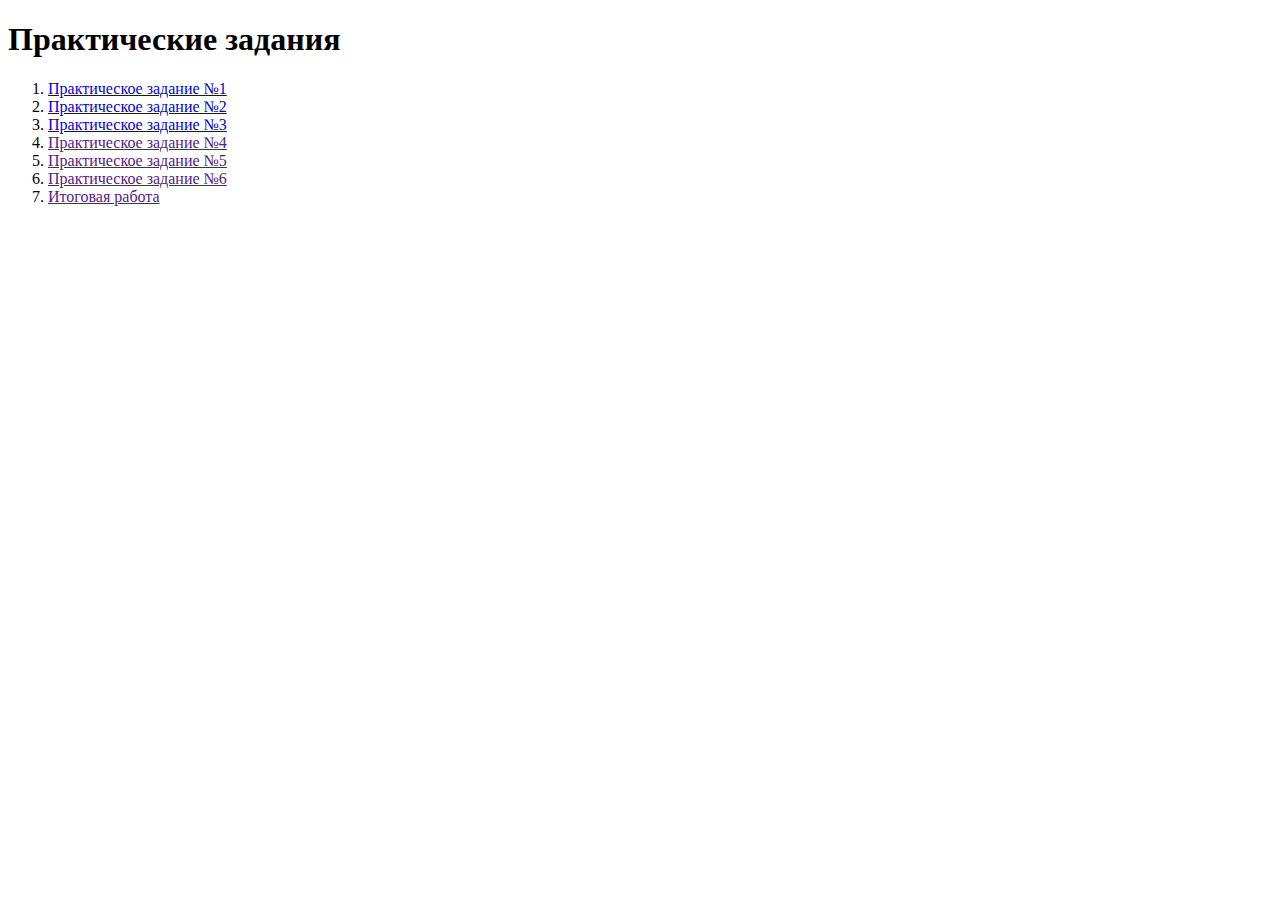
<file: index.html>
<!DOCTYPE html>
<html lang="en">
<head>
    <meta charset="UTF-8">
    <meta name="viewport" content="width=device-width, initial-scale=1.0">
    <title>Document</title>
</head>
<body>
    <h1>Практические задания</h1>
<ol>
    <li><a href="task.html">Практическое задание №1</a></li>
    <li><a href="task2.html">Практическое задание №2</a></li>
    <li><a href="task3.html">Практическое задание №3</a></li>
    <li><a href="">Практическое задание №4</a></li>
    <li><a href="">Практическое задание №5</a></li>
    <li><a href="">Практическое задание №6</a></li>
    <li><a href="">Итоговая работа</a></li>
</ol>



</body>
</html>
</file>
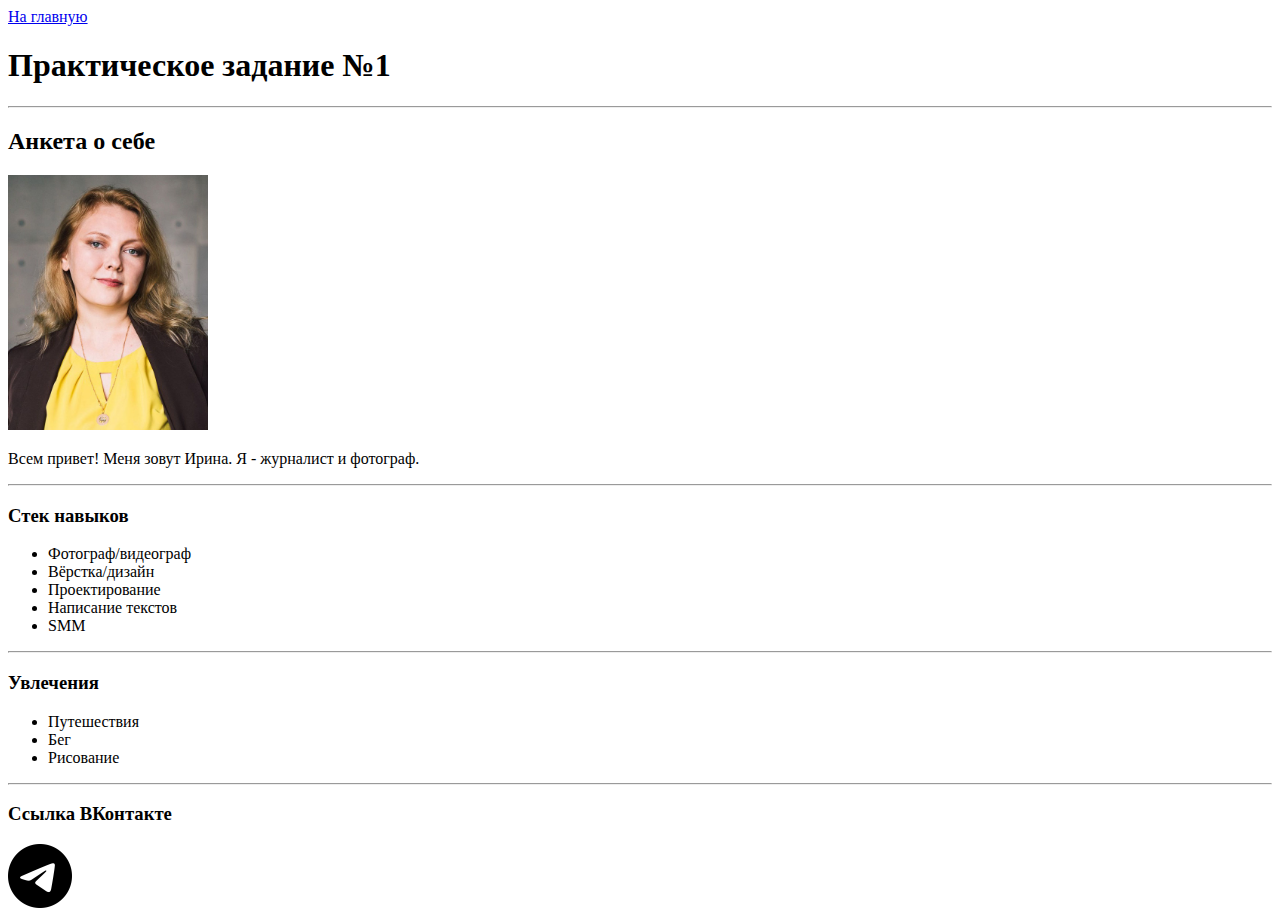
<file: task.html>
<!DOCTYPE html>
<html lang="en">
<head>
    <meta charset="UTF-8">
    <meta name="viewport" content="width=device-width, initial-scale=1.0">
    <title>Практическое задание №1</title>
</head>
<body>
    <a href="../index.html">На главную</a>
    <h1>Практическое задание №1</h1>
    <hr>
    <h2>Анкета о себе</h2>
    <img src="image1.jpg" alt="Изображение человека"width="200px">
    <p>Всем привет! Меня зовут Ирина. Я - журналист и фотограф.</p>
    <hr>
    <h3>Стек навыков</h3>
    <ul>
         <li>Фотограф/видеограф</li>
         <li>Вёрстка/дизайн</li>
         <li>Проектирование</li>
        <li>Написание текстов</li>
        <li>SMM</li>
       
    </ul>
    <hr>
    <h3>Увлечения</h3>
    <ul>
         <li>Путешествия</li>
         <li>Бег</li>
         <li>Рисование</li>
    </ul>
    <hr>
    <h3>Ссылка ВКонтакте</h3>
    <a href="https://vk.com/ver_vestnik">
        <img width="64px" src="image2.png" alt="Ссылка ВКонтакте">
    </a>

</body>
</html>
</file>
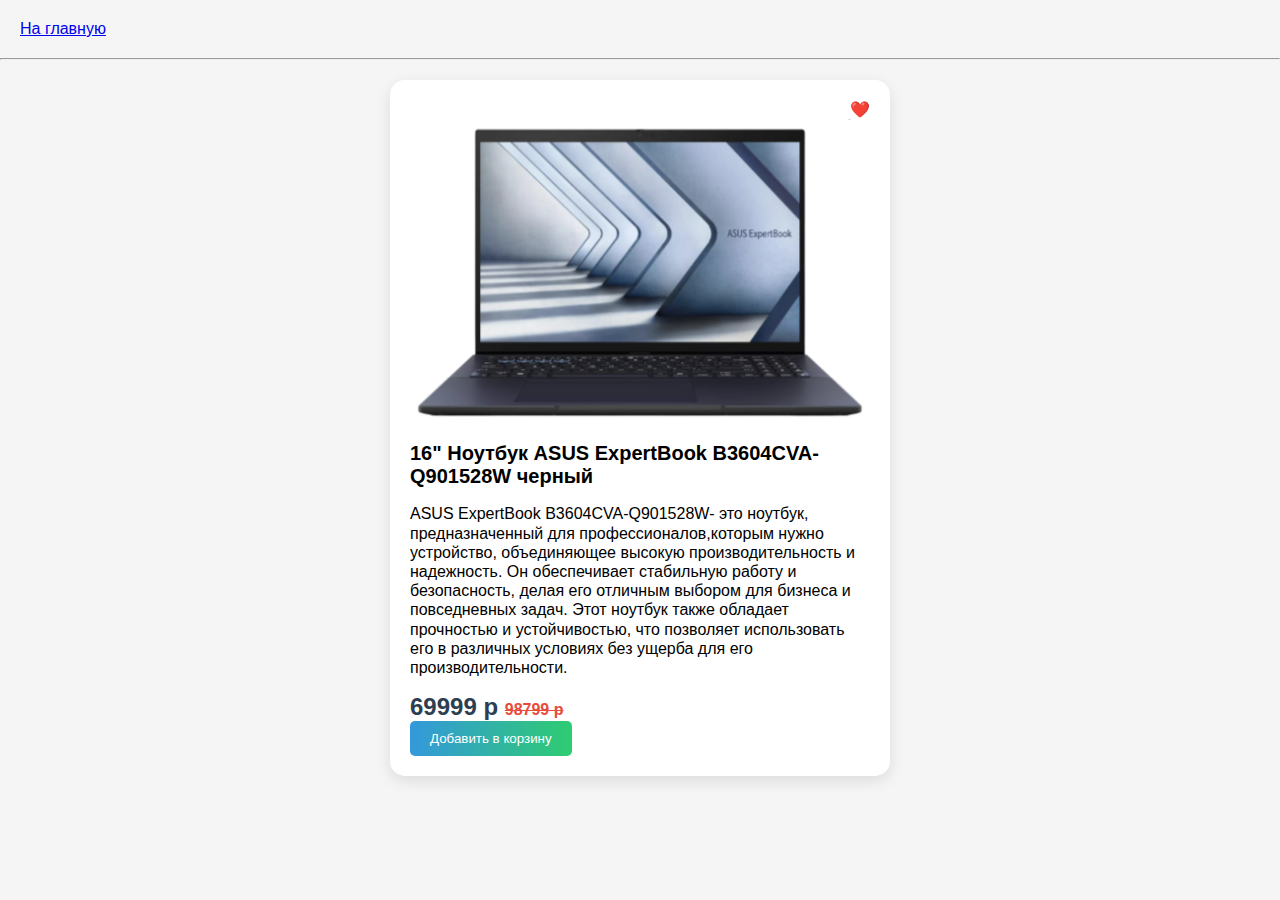
<file: task2.html>
<!DOCTYPE html>
<html lang="en">
<head>
    <meta charset="UTF-8">
    <meta name="viewport" content="width=device-width, initial-scale=1.0">
    <title>Document</title>
    <link rel="stylesheet"href="task2.css">
</head>
<body>
 <a class="back-to-main" href="index.html">На главную</a>  
 <hr>
 <div class="card">
    <p class="favorit">
        <a href="#">❤️</a>
        </p>
        <img src="laptop.webp.png" alt"">
        <h3>16" Ноутбук ASUS ExpertBook B3604CVA-Q901528W черный</h3>
        <p class="info">ASUS ExpertBook B3604CVA-Q901528W- это ноутбук, предназначенный для профессионалов,которым нужно устройство, объединяющее высокую производительность и надежность. Он обеспечивает стабильную работу и безопасность, делая его отличным выбором для бизнеса и повседневных задач. Этот ноутбук также обладает прочностью и устойчивостью, что позволяет использовать его в различных условиях без ущерба для его производительности.</p>
        <p class="price"> 69999 р <span class="old-price" > 98799 р </span></span></p>
       <button>Добавить в корзину</button> 
    </div>
  
</body>
</html>
</file>
<file: task2.css>
*{
    font-family: Arial;
    margin: 0;
    padding: 0;
    box-sizing: border-box;
}

.back-to-main{
    display: block;
    margin: 20px;
    width: max-content;
}

body{
    background: #f5f5f5;

}

.card{
    max-width: 500px;
    width: 100%;
    background: white;
    margin: 20px auto;
    padding: 20px;
    border-radius: 15px;
    box-shadow: 0px 5px 15px rgba(0, 0, 0, .1);
    transition: 0.3s;
}

.card:hover{
    transform: scale(1.02);
} 

.card .favorit{
    text-align: right;
}

.card .favorit a{
    text-decoration: none;
}

.card img{
    width: 100%;
}

.card h3{
    margin: 16px 0px;
    font-size: 20px;
}

.card .info {
    line-height: 1.2;
    margin: 16px 0px;
}

.card .price{
    color: #2c3e50;
    font-weight: bold;
    font-size: 24px;
}

.card .old-price{
    color: #e74c3c;
    text-decoration: line-through;
    font-size: 16px;
}

.card button{
    background: linear-gradient(to right, #3498db, #2ecc71);
    color: white;
    border: none;
    padding: 10px 20px;
    border-radius: 5px;
    cursor: pointer;
}

.card button:hover{
    filter: brightness(0.95);
}
</file>
